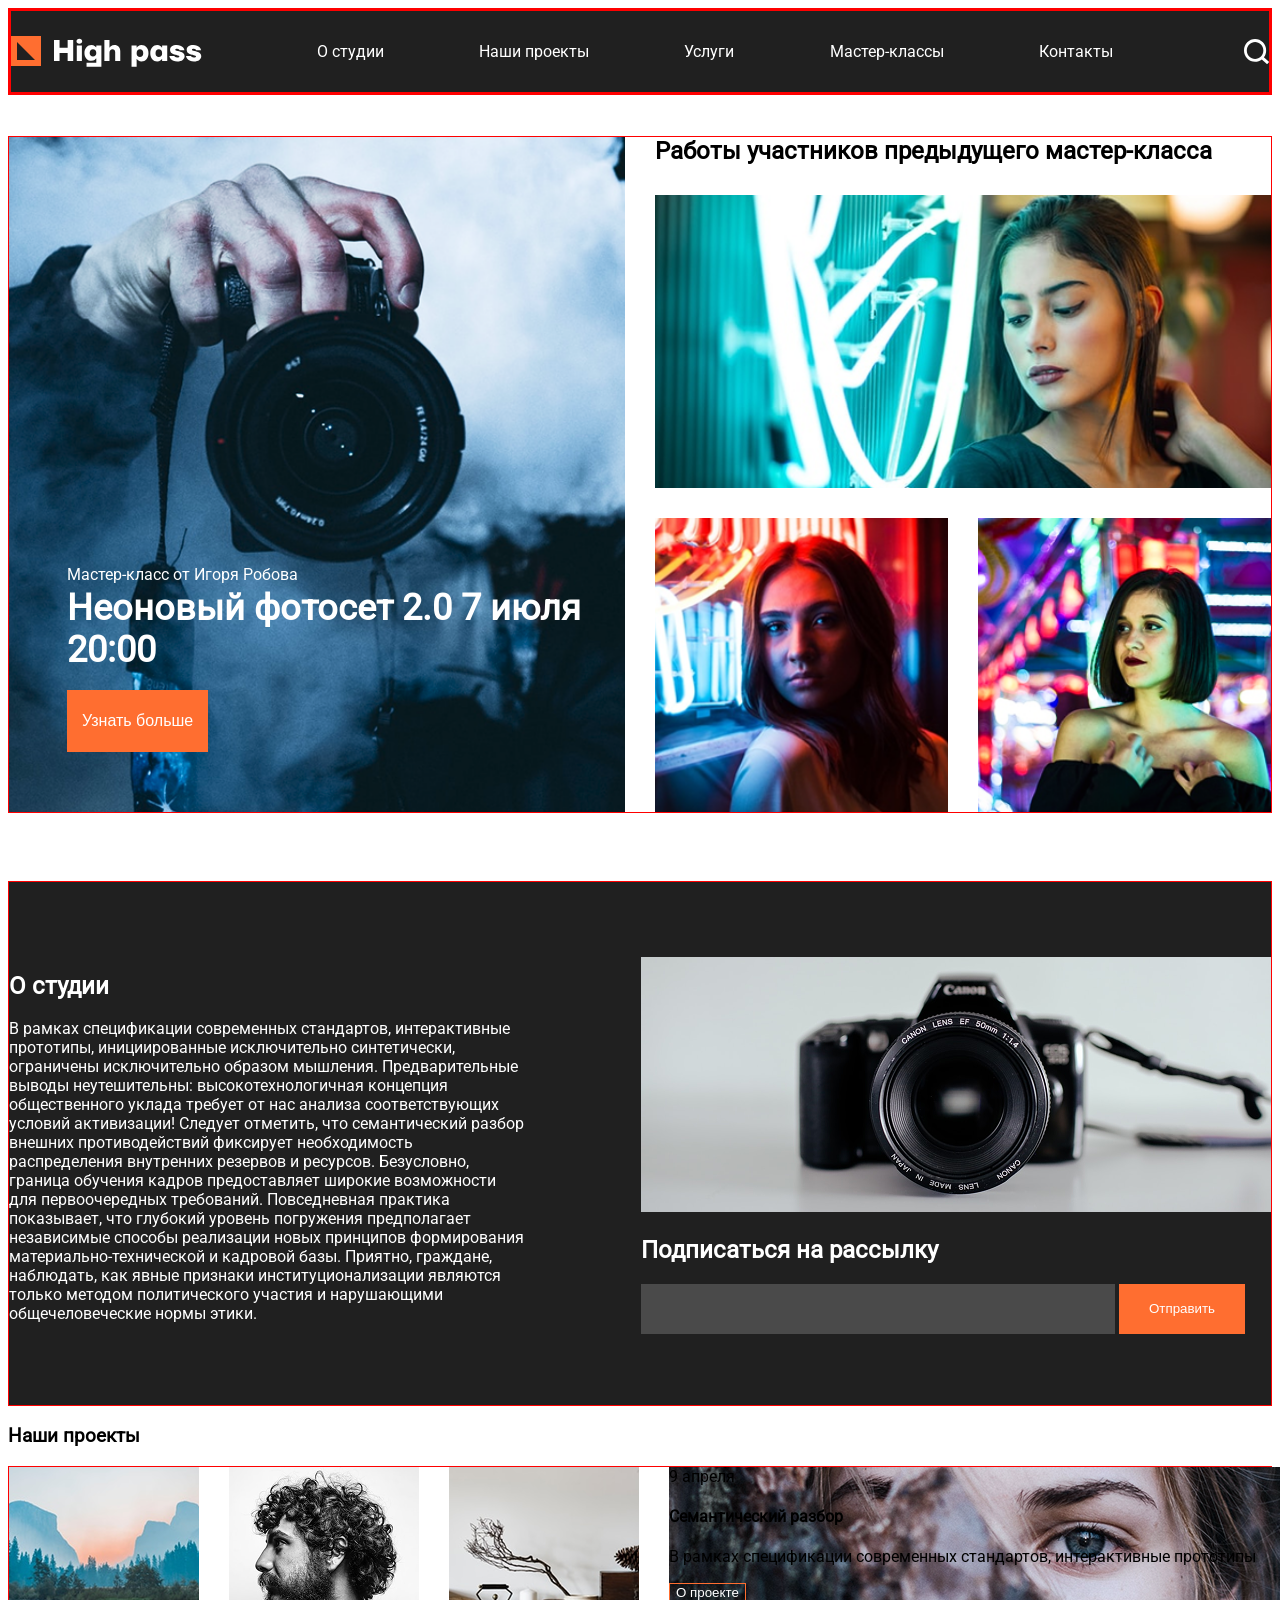
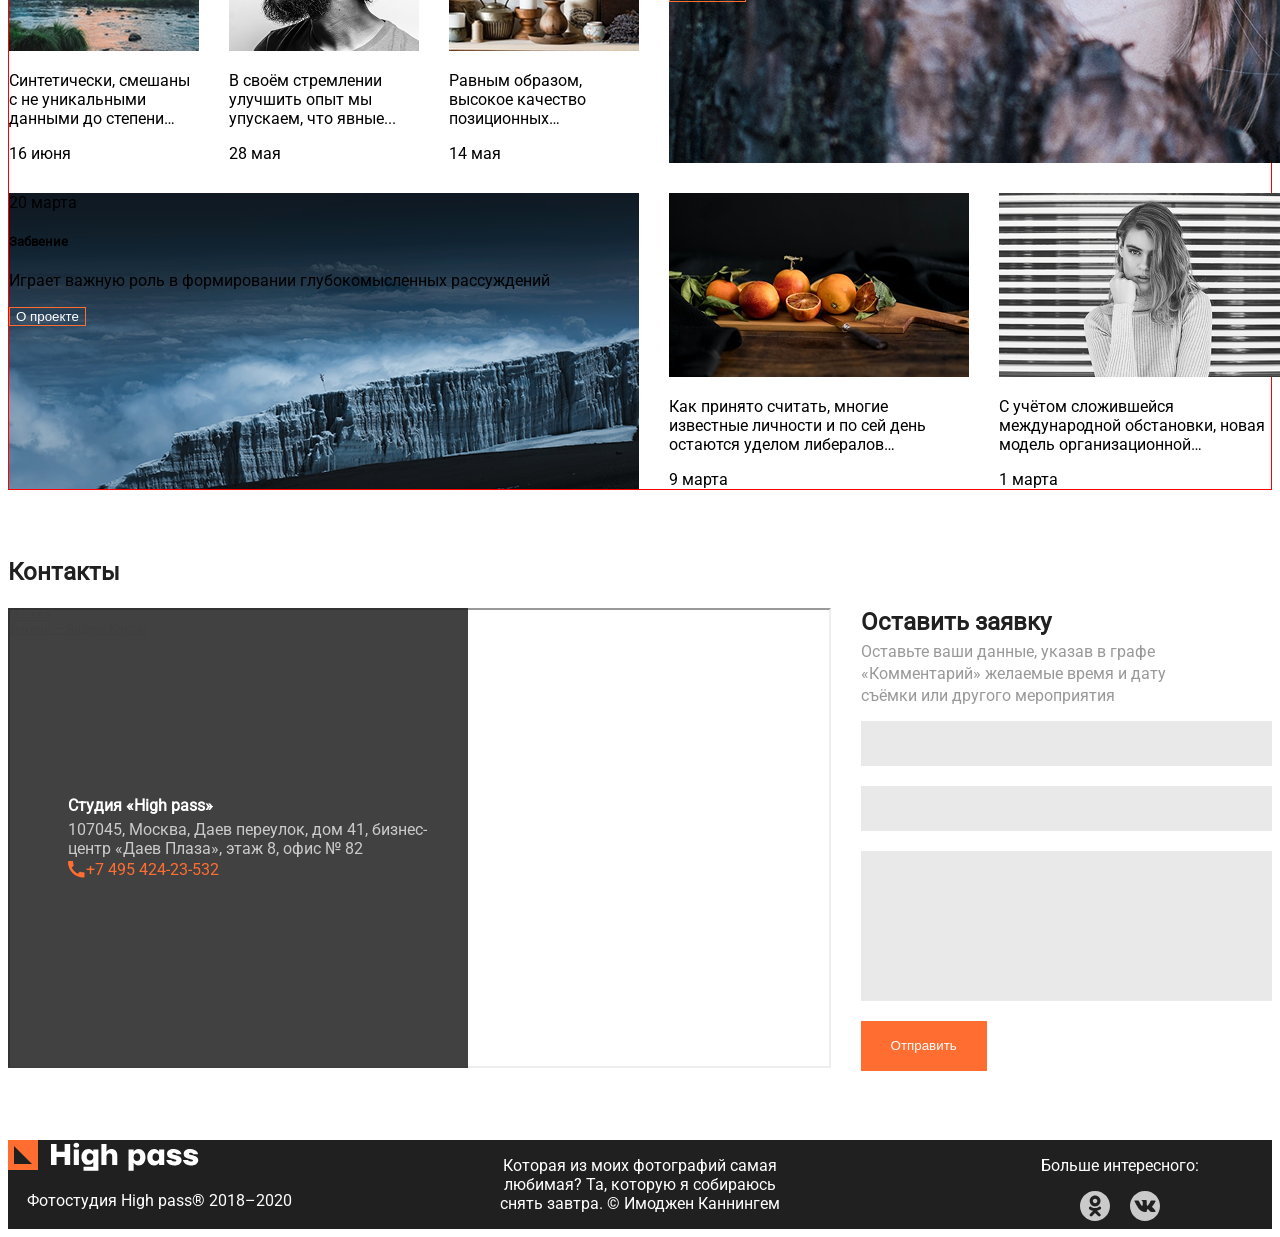
<file: index.html>
<!DOCTYPE html>
<html lang="en">
<head>
    <meta charset="UTF-8">
    <meta name="viewport" content="width=device-width, initial-scale=1.0">
    <title>Document</title>
    <link rel="stylesheet" href="./style.css">
    <link rel="stylesheet" href="./media.css">
</head>
<body>
    <header class="header">
        <div class="container">
            <img class="header-logo" src="./img2/Logo.svg" alt="">
            <nav class="header-nav">
                <ul class="header-list">
                    <li class="header-items"><a href="" class="header-link">О студии</a></li>
                    <li class="header-items"><a href="" class="header-link">Наши проекты</a></li>
                    <li class="header-items"><a href="" class="header-link">Услуги</a></li>
                    <li class="header-items"><a href="" class="header-link">Мастер-классы</a></li>
                    <li class="header-items"><a href="" class="header-link">Контакты</a></li>
                </ul>
            </nav>
            <img class="header-search" src="./img2/lupa.svg" alt="">
        </div>
    </header>
    <main class="main">
        <section class="intro">
            <div class="intro-container">
                <div class="intro-left"> 
                    <p class="intro-descr">Мастер-класс от Игоря Робова</p>
                    <h1 class="intro-title">Неоновый фотосет 2.0 7 июля 20:00</h1>
                    <button class="intro-more">Узнать больше</button>
                </div>
                <div class="intro-right">
                    <h2 class="intro-subtitle">Работы участников предыдущего мастер-класса</h2>
                    <img class="intro-mainphoto" src="./img2/photo2.png" alt="">
                    <img class="intro-photo" src="./img2/photo3.png" alt="">
                    <img class="intro-photo" src="./img2/photo4.png" alt="">
                </div>
            </div>
        </section>
        <section class="about">
            <div class="studio">
                <div class="studio-text">
                    <h2>О студии</h2>
                    <p>В рамках спецификации современных стандартов, интерактивные прототипы, инициированные исключительно синтетически, ограничены исключительно образом мышления. Предварительные выводы неутешительны: высокотехнологичная концепция общественного уклада требует от нас анализа соответствующих условий активизации! Следует отметить, что семантический разбор внешних противодействий фиксирует необходимость распределения внутренних резервов и ресурсов. Безусловно, граница обучения кадров предоставляет широкие возможности для первоочередных требований. Повседневная практика показывает, что глубокий уровень погружения предполагает независимые способы реализации новых принципов формирования материально-технической и кадровой базы. Приятно, граждане, наблюдать, как явные признаки институционализации являются только методом политического участия и нарушающими общечеловеческие нормы этики.</p>
                </div>
                <div class="studio-photo">
                    <img src="./img2/camera2.png" alt="фотик2">
                    <h2 class="studio-text2">Подписаться на рассылку</h2>
                    <input class="studio-input" type="email">
                    <button class="studio-button">Отправить</button>
                </div>
            </div>
        </section>
        <section class="projects">
            <h3>Наши проекты</h3>
            <div class="projects-container">
                    <div class="projects-leftup">
                        <div class="projects-leftup2">
                            <img src="./img2/projet-photo1.png" alt="горы">
                            <p>Синтетически, смешаны с не уникальными данными до степени…</p>
                            <span class="span">16 июня</span>
                        </div>
                        
                        <div class="projects-leftup2">
                            <img src="./img2/projet-photo2.png" alt="какой-то мужик">
                            <p>В своём стремлении улучшить опыт мы упускаем, что явные...</p>
                            <span class="span">28 мая</span>
                        </div>

                        <div class="projects-leftup2">
                            <img src="./img2/projet-photo3.png" alt="рандом">
                            <p>Равным образом, высокое качество позиционных…</p>
                            <span class="span">14 мая</span>
                        </div> 
                </div>
                <div class="projects-rightup">
                    <span>9 апреля</span>
                    <h4>Cемантический разбор</h4>
                    <p>В рамках спецификации современных стандартов, интерактивные прототипы</p>
                    <button class="buttons-project">О проекте</button>
                </div>
                <div class="projects-leftdown">
                    <span>20 марта</span>
                    <h5>Забвение</h5>
                    <p>Играет важную роль в формировании глубокомысленных рассуждений</p>
                    <button class="buttons-project">О проекте</button>
                </div>
                <div class="projects-rightdown">

                    <div class="projects-rightdown2">
                        <img src="./img2/projet-photo6.png" alt="какие-то фрукты">
                        <p>Как принято считать, многие известные личности и по сей день остаются уделом либералов…</p>
                        <span>9 марта</span>
                    </div>
                    <div class="projects-rightdown2">
                            <img src="./img2/projet-photo7.png" alt="девушка которую задержали">
                            <p>С учётом сложившейся международной обстановки, новая модель организационной…</p>
                            <span>1 марта</span>
                    </div>
                </div>
            </div>
        </section>
        <section class="contens">
            <div class="contens-container">
                <h2 class="contens-title">Контакты</h2>
                <div class="contens-content">
                    <div class="map">
                        <div style="position:relative;overflow:hidden;"><a href="https://yandex.ru/maps/213/moscow/?utm_medium=mapframe&utm_source=maps" style="color:#eee;font-size:12px;position:absolute;top:0px;">Москва</a><a href="https://yandex.ru/maps/213/moscow/stops/station__lh_9601627/?ll=37.823344%2C55.715624&tab=overview&utm_medium=mapframe&utm_source=maps&z=16.47" style="color:#eee;font-size:12px;position:absolute;top:14px;">Выхино — Яндекс Карты</a><iframe src="https://yandex.ru/map-widget/v1/?ll=37.823344%2C55.715624&masstransit%5BstopId%5D=station__lh_9601627&mode=masstransit&tab=overview&z=16.47" width="100%" height="460" frameborder="1" allowfullscreen="true" style="position:relative;"></iframe></div>
                        <div class="banner">
                            <h3 class="banner-title">Студия «High pass»</h3>
                            <addres class="banner-addres">107045, Москва, Даев переулок, дом 41, бизнес-центр «Даев Плаза», этаж 8, офис № 82</addres>
                            <a class="banner-tel" href="+749542423532">+7 495 424-23-532</a>
                        </div>
                    </div>
                    <div class="feedback">
                        <h3 class="feedback-title">Оставить заявку</h3>
                        <p class="feedback-dest">Оставьте ваши данные, указав в графе «Комментарий» желаемые время и дату съёмки или другого мероприятия</p>
                        <form class="form">
                            <input type="text" class="form-input">
                            <input type="email" class="form-input">
                            <textarea name="" id="" class="form-input"></textarea>
                            <button class="form-send">Отправить</button>
                        </form>
                    </div>
                </div>
            </div>
        </section>
    </main>
    <footer class="footer">
        <div class="footer-container">
            <div class="footer-container1">
                <img src="./img2/Logo.svg" alt="">
                <p class="footer-text">Фотостудия High pass® 2018–2020</p>
            </div>
            <div class="footer-container2">
                <p class="footer-text">Которая из моих фотографий самая любимая? Та, которую я собираюсь снять завтра. © Имоджен Каннингем</p>
            </div>
            <div class="footer-container3">
                <p class="footer-text">Больше интересного:</p>
                <div>
                       <img src="./img2/schoolfriend.svg" alt="одноклассники">
                      <img src="./img2/vk.svg" alt="ВК">

                </div>
            </div>
        </div>
</body>
</html>
</file>
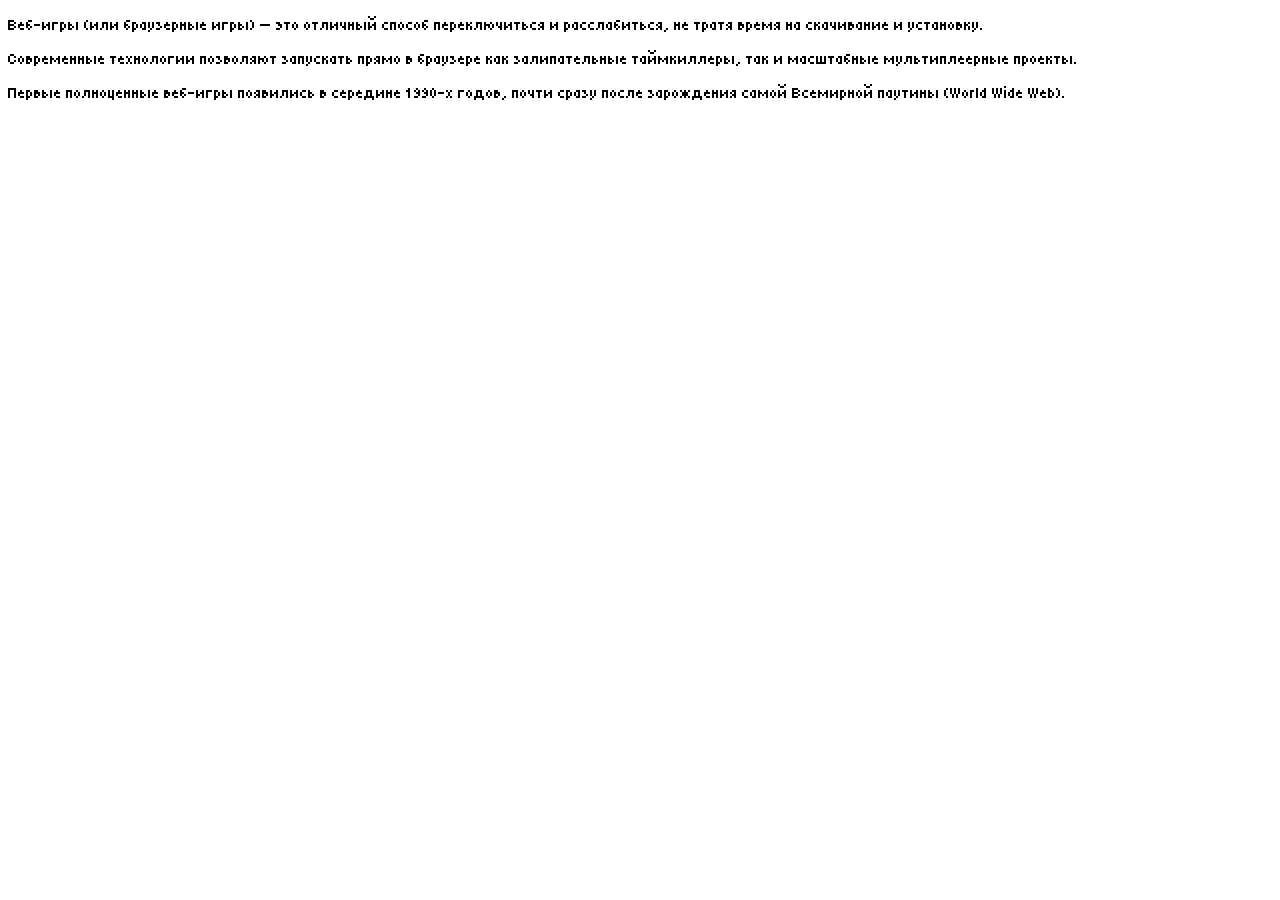
<file: fontr/index.html>
<!DOCTYPE html>
<html lang="en">
<head>
    <meta charset="UTF-8">
    <meta name="viewport" content="width=device-width, initial-scale=1.0">
    <title>Document</title>
    <link rel="stylesheet" href="./style.css">
</head>
<body>
    <p>Веб-игры (или браузерные игры) — это отличный способ переключиться и расслабиться, не тратя время на скачивание и установку.</p>
    <p>Современные технологии позволяют запускать прямо в браузере как залипательные таймкиллеры, так и масштабные мультиплеерные проекты.</p>
    <p>Первые полноценные веб-игры появились в середине 1990-х годов, почти сразу после зарождения самой Всемирной паутины (World Wide Web).</p>
</body>
</html>
</file>
<file: style.css>
@font-face{
    font-family: 'Roboto';
    src: url(./Roboto-Regular.woff2) format('woff2');
}
*{
    box-sizing: border-box;
}

body{
    font-family: 'Roboto';
}
.header{
    background-color: #202020;
}
.container{
    max-width: 1290px;
    margin:auto;
    border: solid red;
    display: grid;
    padding-bottom: 25px;
    padding-top: 25px;
    grid-template-columns: auto 1fr auto;
    align-items: center;
    gap: 115px;
}
/* .header-list{
    display: grid;
    grid-template-columns: repeat(5, 1fr);
    grid-template-rows: auto;
    margin: 0;
    padding: 0%;
    gap: 79px;
}
.header-items{
    display: flex;
    align-items: center;
    justify-content: center;
} */
.header-link{
    color: white;
    text-decoration: none;
    font-size: 16px;

}
.header-list{
    margin: 0;
    padding: 0;
    list-style: none;
    display: grid;
    grid-template-columns: repeat(5, auto);
    gap: 79px;
    align-items: center;
}
.header-link:hover{
    color: #FF6E30;
}
.header-link:focus-visible{
    background-color: #BC572B;
    outline: none;
}
.header-link:active{
    color: #CE4307;
}
.intro{
    padding-top: 41px;
    padding-bottom: 68px;
}
.intro-container{
    max-width: 1290px;
    margin: auto;
    border: 1px solid red;
    display: grid;
    grid-template-columns: 1fr 1fr;
    gap: 30px;
}
.intro-left{
    background-image: url(./img2/photo1.png);
    background-repeat: no-repeat;
    background-position: center;
    background-size: cover;
    padding-left: 58px;
    padding-bottom: 60px;
    display: flex;
    flex-direction: column;
    justify-content: flex-end;
    align-items: flex-start;
}
.intro-descr{
    margin: 0;
    margin-bottom: 3px;
    color: white;
    font-size: 16px;
}
.intro-title{
    margin: 0;
    margin-bottom: 19px;
    color: white;
    font-size: 36px;
}
.intro-more{
    border: none;
    background-color: #FF6E30;
    color: white;
    padding: 22px 15px;
    font-size: 16px;
    cursor: pointer;
}
.intro-more:hover{
    background-color: #BC572B;
}
.intro-more:focus-visible{
    border: 3px solid #CE4307;
    outline: none;
}
.intro-more:active{
    background-color: #CE4307;
}
.intro-subtitle{
    margin: 0;
    grid-column-start: 1;
    grid-column-end: 3;
}
.intro-right{
    display: grid;
    grid-template-columns: 1fr 1fr;
    grid-template-rows: auto 1fr 1fr;
    gap: 30px;
}
.intro-mainphoto{
    grid-column-start: 1;
    grid-column-end: 3;
}

 .intro-right img{
    display: block;
    width: 100%;
    height: 100%;
    object-fit: cover;

}
.about{
    background-color: #202020;
}
.studio{
    max-width: 1290px;
    margin: auto;
    border: 1px solid red;
    padding-bottom: 66px;
    padding-top: 70px;
    display: grid;
    grid-template-columns: 1fr 1fr;
    align-items: center;
    gap: 115px;
}
.studio-text{
    color: white;
    align-items: center;
}
.studio-button{
    border: none;
    background-color: #FF6E30;
    color: white;
    cursor: pointer;
    width: 126px;
    height: 50px;
}
.studio-button:hover{
    background-color: #BC572B;
}
.studio-button:focus-visible{
    border: 3px solid #CE4307;
    outline: none;
}
.studio-button:active{
    background-color: #CE4307;
}
.studio-input{
    background-color: #4A4A4A;
    border: none;
    width: 474px;
    height: 50px;
}
.studio-text2{
    color: white;
}

.projects{
    max-width: 1290px;
    margin: auto;
}
.projects-container{
    max-width: 1290px;
    margin: auto;
    border: 1px solid red;
    display: grid;
    grid-template-columns: 1fr 1fr;
    grid-template-rows: 1fr 1fr;
  
    gap: 30px;
}
.projects-leftup{
    display: grid;
    grid-template-columns: 1fr 1fr 1fr;
    grid-template-rows: 1fr;
    gap:30px;
}
.projects-rightup{
    background-image: url(./img2/projet-photo4.png);
}
.projects-leftdown{
    background-image: url(./img2/projet-photo5.png);
}

.projects-rightdown{
    display: grid;
    grid-template-columns: 1fr 1fr;
    grid-template-rows: 1fr;
    gap:30px;
}
.buttons-project{
    background-color: transparent;
    border: 1px solid #FF6E30;
    color: white;
}
.buttons-project:hover{
    background-color: #FF6E30;
}
.buttons-project:focus-visible{
    background-color: #BC572B;
    border: 1px solid #FF6E30;
    outline: none;
}
.buttons-project:active{
    background-color: #CE4307;
}
.footer{
    background-color: #202020;
}
.footer-container{
    max-width: 1290px;
    margin: auto;
    display: grid;
    grid-template-columns: 1fr 1fr 1fr;
    grid-template-rows: 1fr ;
    gap: 177px;
}
.footer-text{
    color: white;
    text-align: center;
}
.contens-container{
    max-width: 1290px;
    margin: auto;
    padding: 68px 0px;
}

.footer-container3 div{
    display: flex;
    justify-content: center;
    align-items: center;
    gap: 20px;

}

.contens-title{
    margin: 0;
    margin-bottom: 22px;
    color: #202020;
    font-size: 24px;
}
.contens-content{
    display: grid;
    grid-template-columns: 2fr 1fr;
    grid-template-rows: 1fr;
    gap: 30px;
}
.map{
    position: relative;
}
.banner{
    position: absolute;
    top: 0;
    bottom: 4px;
    left: 0;
    max-width: 460px;
    background-color: rgba(32, 32, 32, 0.85);
    display: flex;
    flex-direction: column;
    justify-content: center;
    padding-left: 60px;
    padding-left: 60px;
}
.banner-title{
    margin: 0;
    margin-bottom: 5px;
    color: white;
    font-size: 16px;
}
.banner-addres{
    margin-bottom: 2px;
    color: #cacaca;
    font-size: 16px;
    font-style: normal;
}
.banner-tel{
    text-decoration: none;
    color: #FF6E30;
    font-size: 16px;
    background-image: url(./img2/teliphon.svg);
    background-repeat: no-repeat;
    background-position: left center;
    padding-left: 18px;
}
.feedback-title{
    margin: 0;
    margin-bottom: 5px;
    color: #202020;
    font-size: 24px;
}
.feedback-dest{
    margin: 0;
    margin-bottom: 14px;
    color: #999999;
    font-size: 16px;
    max-width: 330px;
    line-height: 22px;
}
.form-input{
    border: none;
    outline: none;
    background-color: #E9E9E9;
    display: block;
    width: 100%;
    padding: 15px 23px;
    margin-bottom: 20px;
}
textarea {
    resize: none;
    height: 150px;
}
.form-send{
    border: none;
    background-color: #FF6E30;
    color: white;
    cursor: pointer;
    width: 126px;
    height: 50px;
}
.form-send:hover{
    background-color: #BC572B;
}
.form-send:focus-visible{
    border: 3px solid #CE4307;
    outline: none;
}
.form-send:active{
    background-color: #CE4307;
}
</file>
<file: media.css>
@media(max-widht: 1340px){
    /* header */
    .container{
        max-width: 100%;
        padding-left: 31px;
        padding-right: 31px;
        gap: 82px;
        padding-bottom: 27px;
        padding-top: 27px;
    }
    .header_list{
        gap: 33px;
    }
    .intro{
        max-width: 100%;
        padding-left: 31px;
        padding-right: 31px;
        padding-bottom: 68px;
        padding-top: 34px;
    }
    .about{
        max-width: 100%;
        padding-left: 31px;
        padding-right: 31px;

    }
    .projects{
        max-width: 100%;
        padding-left: 31px;
        padding-right: 31px;
        padding-bottom: 68px;
        padding-top: 34px;
    }
}

/* шаг от 1024 до 768 */

@media(max-widht: 1010px){
    .header-logo{
        order: 1;
    }
    .header-nav{
        order: 3;
        grid-column-start: 1;
        grid-column-end: 3;
    }
    .header-search{
        order: 2;
        justify-self: flex-end;
    }
    .container{
        grid-template-columns: 1fr 1fr;
        grid-template-rows: 1fr 1fr;
        gap: 38px;
    }
    .intro-left{
        padding-right: 30px;
        padding-left: 30px;
        padding-bottom: 120px;
        font-size: 34px;
    }
}

/* шаг от 768 до 320 */

@media(max-widht: 630px){
    .header-nav{
        display: none;
    }
    .header-logo{
        width: 112px;
        height: 18px;
    }
    .header-search{
        width: 20px;
        height: 20px;
    }
    .container{
        grid-template-columns: 1fr 1fr;
        grid-template-rows: 1fr;
        gap: 0;
    }
}
</file>
<file: fontr/style.css>
@font-face{
    font-family: 'Roboto';
    src: url(./Tiny5-Regular.woff2) format('woff'); 
}
body{
    font-family: 'Roboto';
}
</file>
